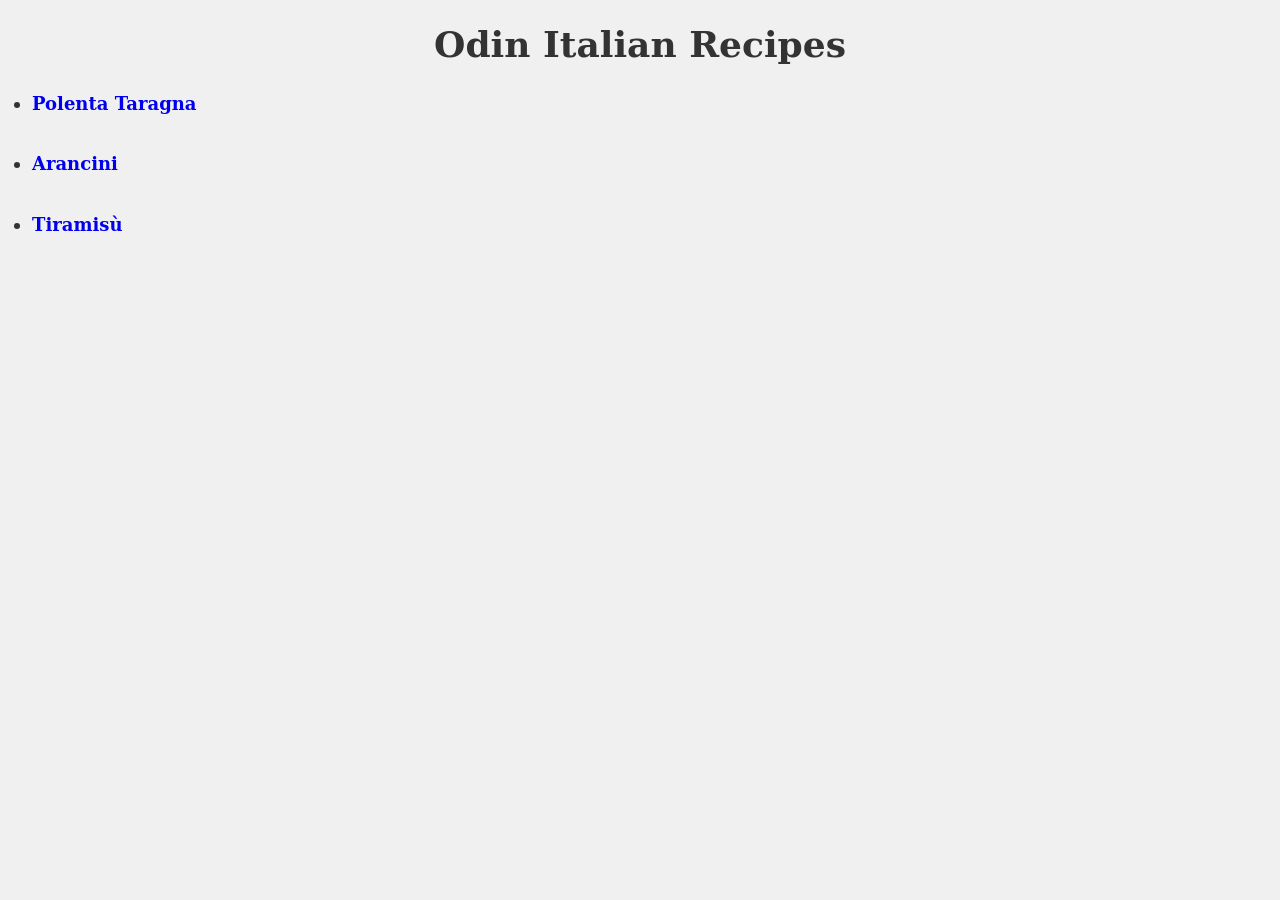
<file: index.html>
<!DOCTYPE html>
<html lang="en">
  <head>
    <meta charset="UTF-8" />
    <meta name="viewport" content="width=device-width, initial-scale=1.0" />
    <link rel="stylesheet" href="styles.css" />
    <title>Odin Italian Recipes</title>
  </head>
  <body>
    <h1>Odin Italian Recipes</h1>
    <ul>
      <li><a href="recipes/polenta.html">Polenta Taragna</a></li>
      <li><a href="recipes/arancini.html">Arancini</a></li>
      <li><a href="recipes/tiramisu.html">Tiramisù</a></li>
    </ul>
  </body>
</html>
</file>
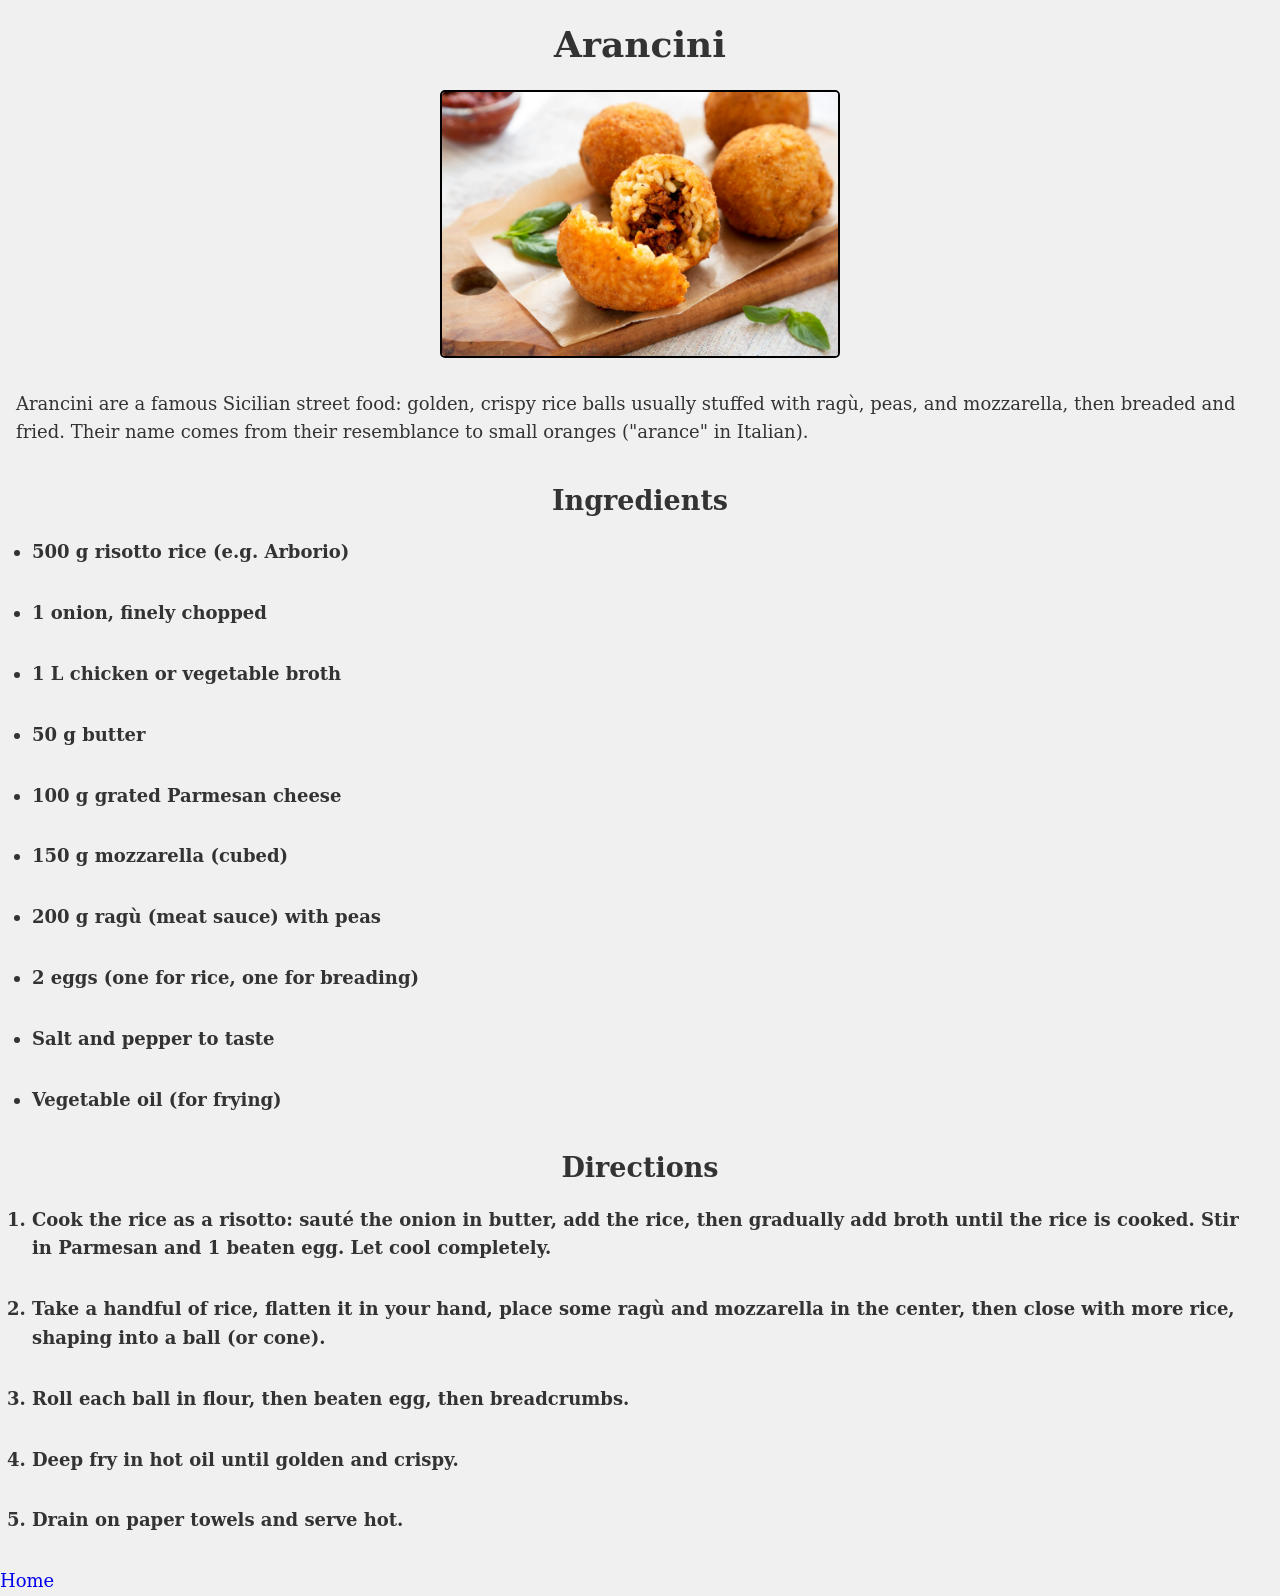
<file: recipes/arancini.html>
<!DOCTYPE html>
<html lang="en">
  <head>
    <meta charset="UTF-8" />
    <meta name="viewport" content="width=device-width, initial-scale=1.0" />
    <link rel="stylesheet" href="../styles.css" />
    <title>Arancini</title>
  </head>
  <body>
    <h1>Arancini</h1>
    <img src="../images/arancini.jpg" alt="Polenta Taragna" width="400" />
    <p>
      Arancini are a famous Sicilian street food: golden, crispy rice balls
      usually stuffed with ragù, peas, and mozzarella, then breaded and fried.
      Their name comes from their resemblance to small oranges ("arance" in
      Italian).
    </p>
    <h2>Ingredients</h2>
    <ul>
      <li>500 g risotto rice (e.g. Arborio)</li>
      <li>1 onion, finely chopped</li>
      <li>1 L chicken or vegetable broth</li>
      <li>50 g butter</li>
      <li>100 g grated Parmesan cheese</li>
      <li>150 g mozzarella (cubed)</li>
      <li>200 g ragù (meat sauce) with peas</li>
      <li>2 eggs (one for rice, one for breading)</li>
      <li>Salt and pepper to taste</li>
      <li>Vegetable oil (for frying)</li>
    </ul>

    <h2>Directions</h2>
    <ol>
      <li>
        Cook the rice as a risotto: sauté the onion in butter, add the rice,
        then gradually add broth until the rice is cooked. Stir in Parmesan and
        1 beaten egg. Let cool completely.
      </li>
      <li>
        Take a handful of rice, flatten it in your hand, place some ragù and
        mozzarella in the center, then close with more rice, shaping into a ball
        (or cone).
      </li>
      <li>Roll each ball in flour, then beaten egg, then breadcrumbs.</li>
      <li>Deep fry in hot oil until golden and crispy.</li>
      <li>Drain on paper towels and serve hot.</li>
    </ol>
    <a href="../index.html">Home</a>
  </body>
</html>
</file>
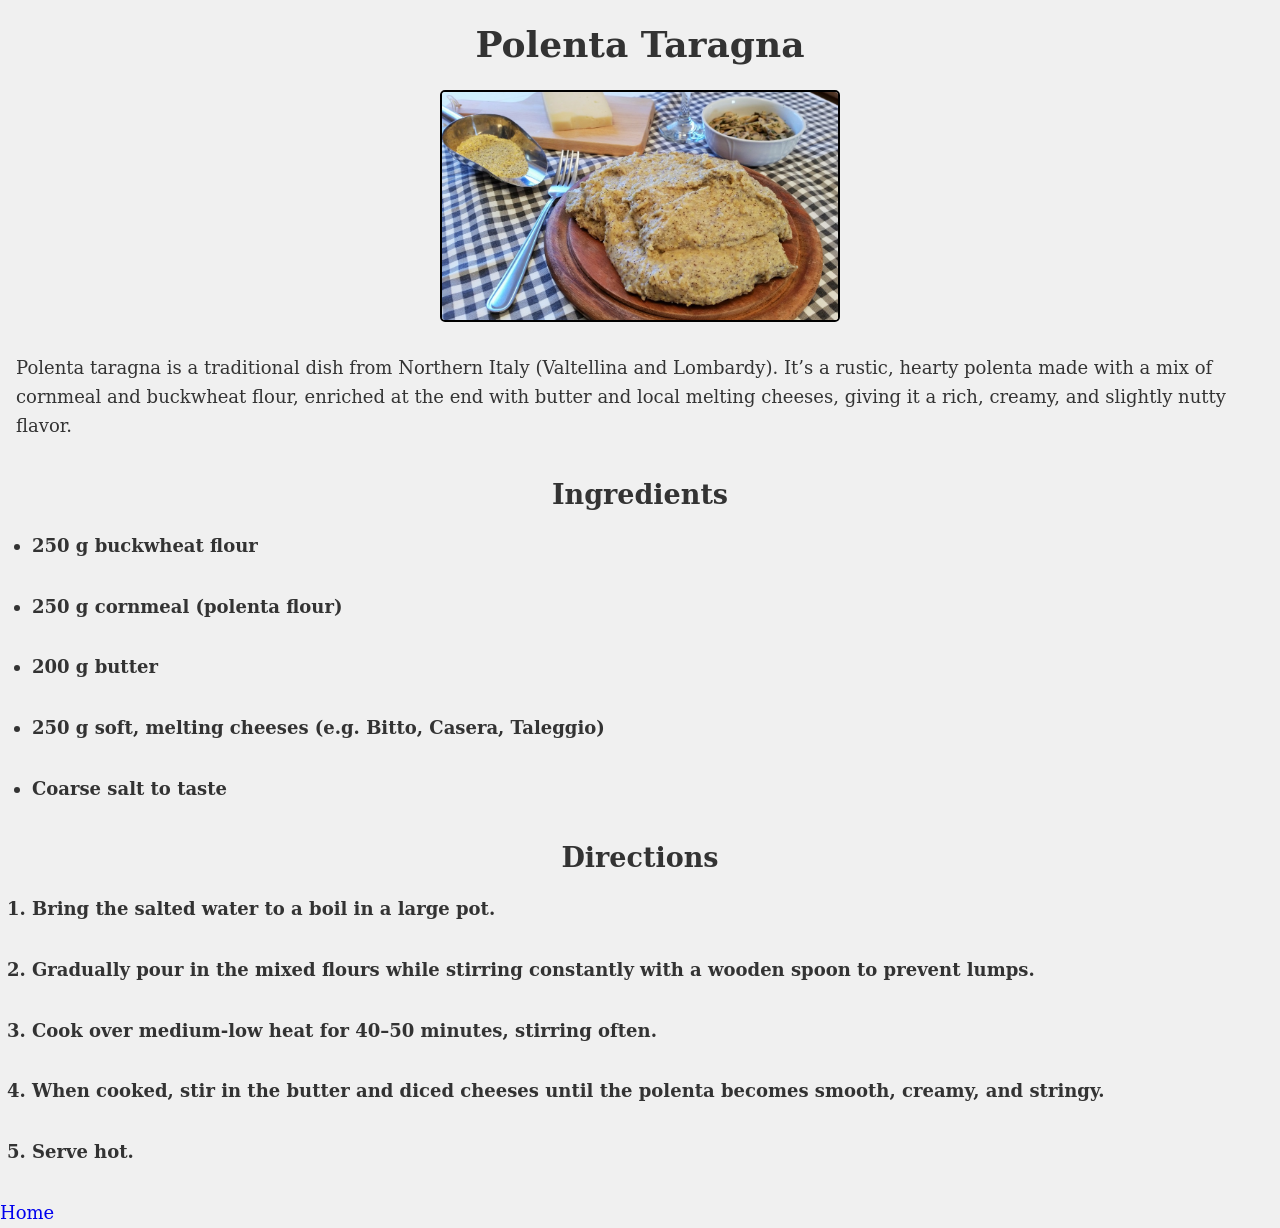
<file: recipes/polenta.html>
<!DOCTYPE html>
<html lang="en">
  <head>
    <meta charset="UTF-8" />
    <meta name="viewport" content="width=device-width, initial-scale=1.0" />
    <link rel="stylesheet" href="../styles.css" />
    <title>Polenta Taragna</title>
  </head>
  <body>
    <h1>Polenta Taragna</h1>
    <img src="../images/polenta.jpg" alt="Polenta Taragna" width="400" />
    <p>
      Polenta taragna is a traditional dish from Northern Italy (Valtellina and
      Lombardy). It’s a rustic, hearty polenta made with a mix of cornmeal and
      buckwheat flour, enriched at the end with butter and local melting
      cheeses, giving it a rich, creamy, and slightly nutty flavor.
    </p>
    <h2>Ingredients</h2>
    <ul>
      <li>250 g buckwheat flour</li>
      <li>250 g cornmeal (polenta flour)</li>
      <li>200 g butter</li>
      <li>250 g soft, melting cheeses (e.g. Bitto, Casera, Taleggio)</li>
      <li>Coarse salt to taste</li>
    </ul>

    <h2>Directions</h2>
    <ol>
      <li>Bring the salted water to a boil in a large pot.</li>
      <li>
        Gradually pour in the mixed flours while stirring constantly with a
        wooden spoon to prevent lumps.
      </li>
      <li>Cook over medium-low heat for 40–50 minutes, stirring often.</li>
      <li>
        When cooked, stir in the butter and diced cheeses until the polenta
        becomes smooth, creamy, and stringy.
      </li>
      <li>Serve hot.</li>
    </ol>
    <a href="../index.html">Home</a>
  </body>
</html>
</file>
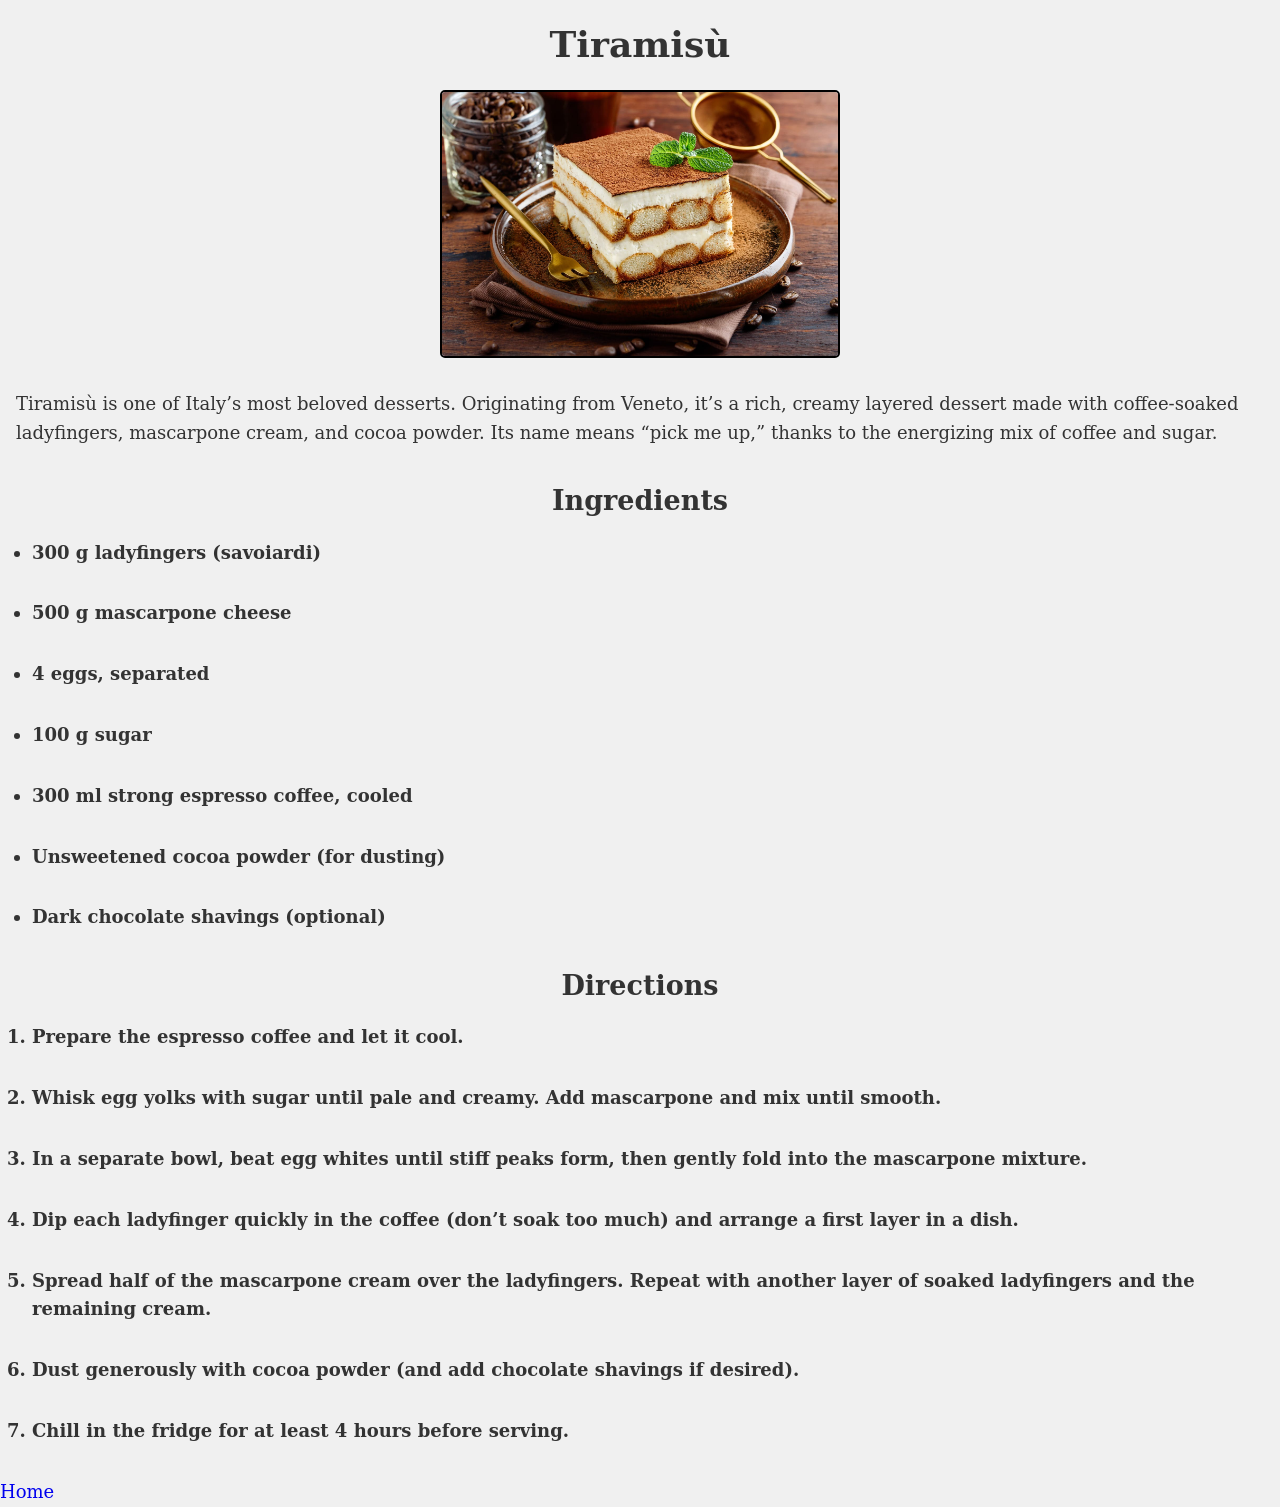
<file: recipes/tiramisu.html>
<!DOCTYPE html>
<html lang="en">
  <head>
    <meta charset="UTF-8" />
    <meta name="viewport" content="width=device-width, initial-scale=1.0" />
    <link rel="stylesheet" href="../styles.css" />
    <title>Tiramisù</title>
  </head>
  <body>
    <h1>Tiramisù</h1>
    <img src="../images/tiramisu.jpg" alt="Polenta Taragna" width="400" />
    <p>
      Tiramisù is one of Italy’s most beloved desserts. Originating from Veneto,
      it’s a rich, creamy layered dessert made with coffee-soaked ladyfingers,
      mascarpone cream, and cocoa powder. Its name means “pick me up,” thanks to
      the energizing mix of coffee and sugar.
    </p>
    <h2>Ingredients</h2>
    <ul>
      <li>300 g ladyfingers (savoiardi)</li>
      <li>500 g mascarpone cheese</li>
      <li>4 eggs, separated</li>
      <li>100 g sugar</li>
      <li>300 ml strong espresso coffee, cooled</li>
      <li>Unsweetened cocoa powder (for dusting)</li>
      <li>Dark chocolate shavings (optional)</li>
    </ul>

    <h2>Directions</h2>
    <ol>
      <li>Prepare the espresso coffee and let it cool.</li>
      <li>
        Whisk egg yolks with sugar until pale and creamy. Add mascarpone and mix
        until smooth.
      </li>
      <li>
        In a separate bowl, beat egg whites until stiff peaks form, then gently
        fold into the mascarpone mixture.
      </li>
      <li>
        Dip each ladyfinger quickly in the coffee (don’t soak too much) and
        arrange a first layer in a dish.
      </li>
      <li>
        Spread half of the mascarpone cream over the ladyfingers. Repeat with
        another layer of soaked ladyfingers and the remaining cream.
      </li>
      <li>
        Dust generously with cocoa powder (and add chocolate shavings if
        desired).
      </li>
      <li>Chill in the fridge for at least 4 hours before serving.</li>
    </ol>
    <a href="../index.html">Home</a>
  </body>
</html>
</file>
<file: styles.css>
* {
  font-family: Georgia, "serif";
  margin: 0;
  padding: 0;
  box-sizing: border-box;
}

body {
  background-color: #f0f0f0;
  color: #333;
  font-size: 18px;
  line-height: 1.6;
}

h1,
h2 {
  text-align: center;
  margin: 1rem 0;
}

li {
  margin: 1rem 2rem;
  font-weight: bold;
  text-decoration: none;
  margin-bottom: 2rem;
}

a {
  text-decoration: none;
}

p {
  margin: 2rem 1rem;
}

img {
  display: block;
  margin-bottom: 2rem;
  margin-left: auto;
  margin-right: auto;
  max-width: 100%;
  border: 2px solid black;
  border-radius: 5px;
}
</file>
